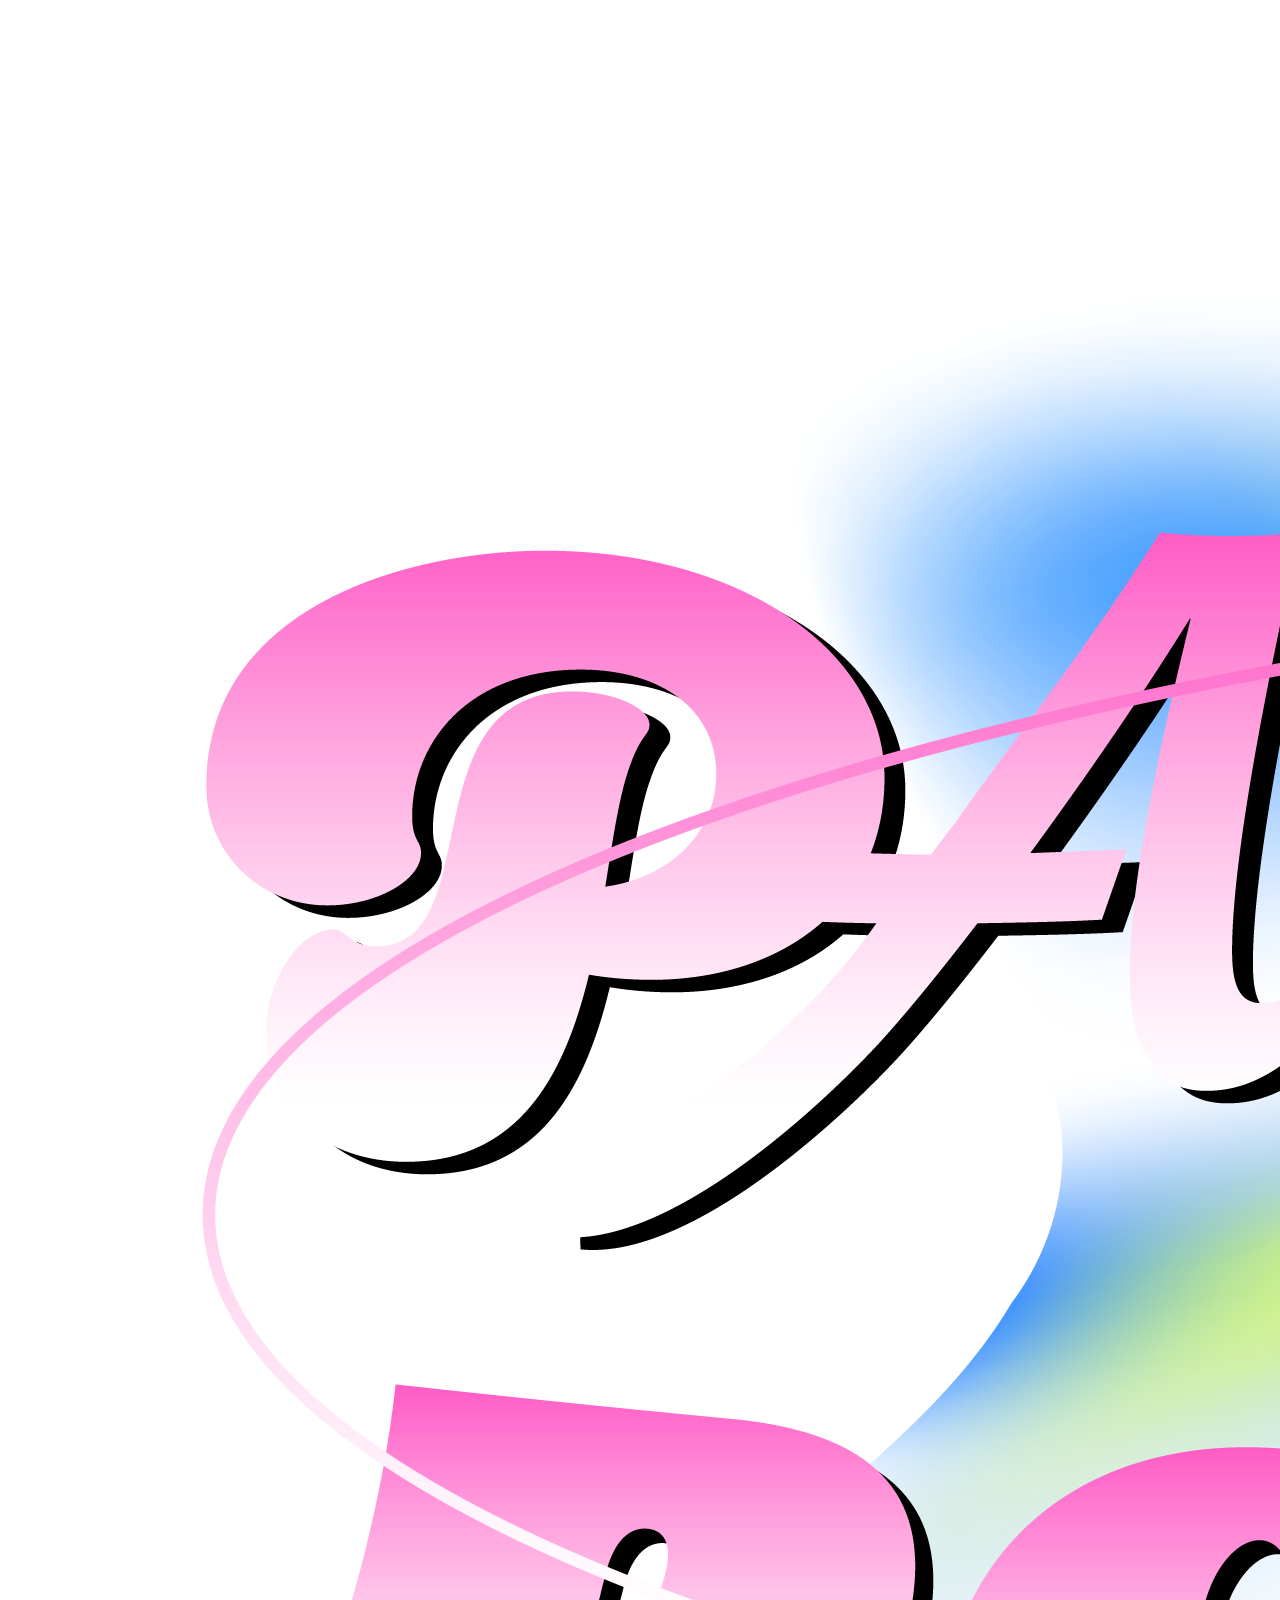
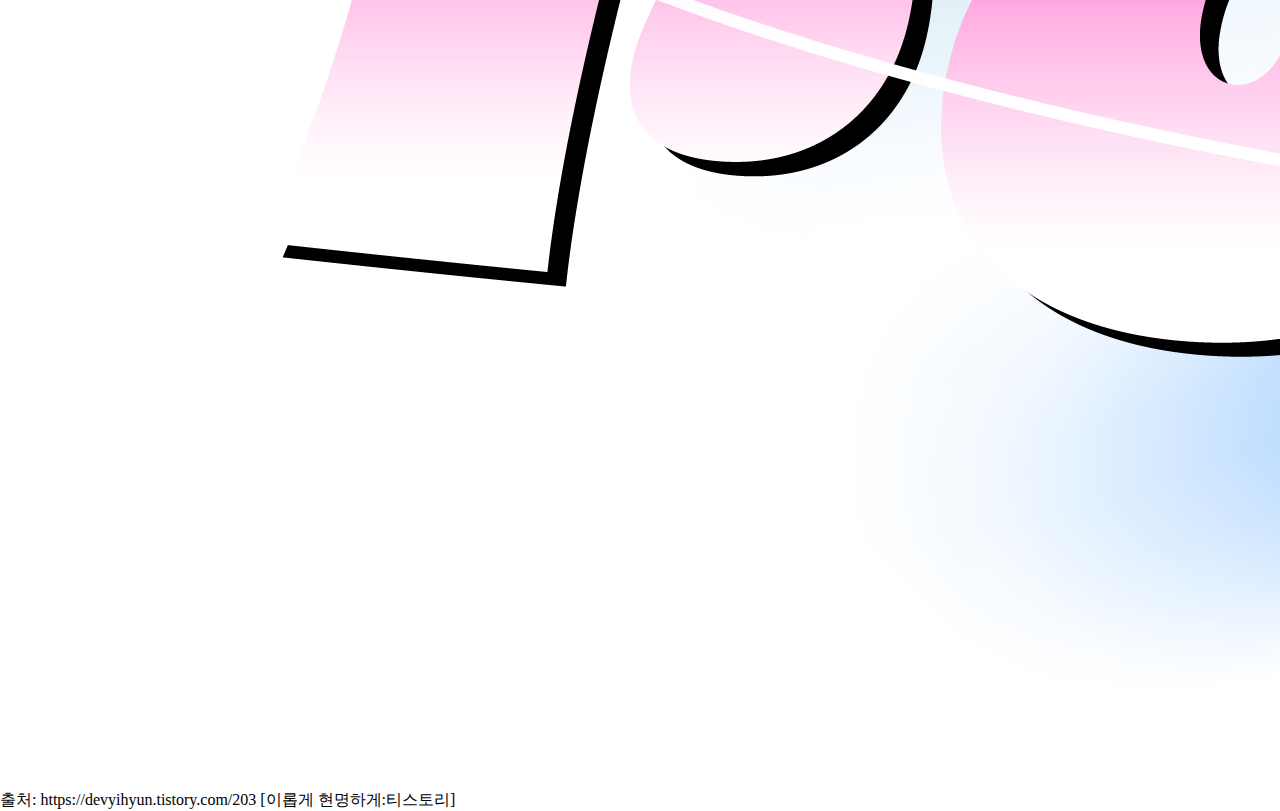
<file: index.html>
<!DOCTYPE html>  <!-- HTML5 문서임을 알려줌 -->

<html lang="en">
<head>
    <meta charset="utf-8">  <!-- 한글이 정상적으로 보이도록 설정 -->
    <meta name="viewport" content="width=device-width, initial-scale=1">  <!-- 모바일에서 콘텐츠 크기 최적화 -->
    <title>HTML 기본 템플릿</title>
    <link rel="stylesheet" type="text/css" href="index.css">
</head>
<body>
    
    <img src="mainlogo.png" class="logo">
</body>
</html>
출처: https://devyihyun.tistory.com/203 [이롭게 현명하게:티스토리]
</file>
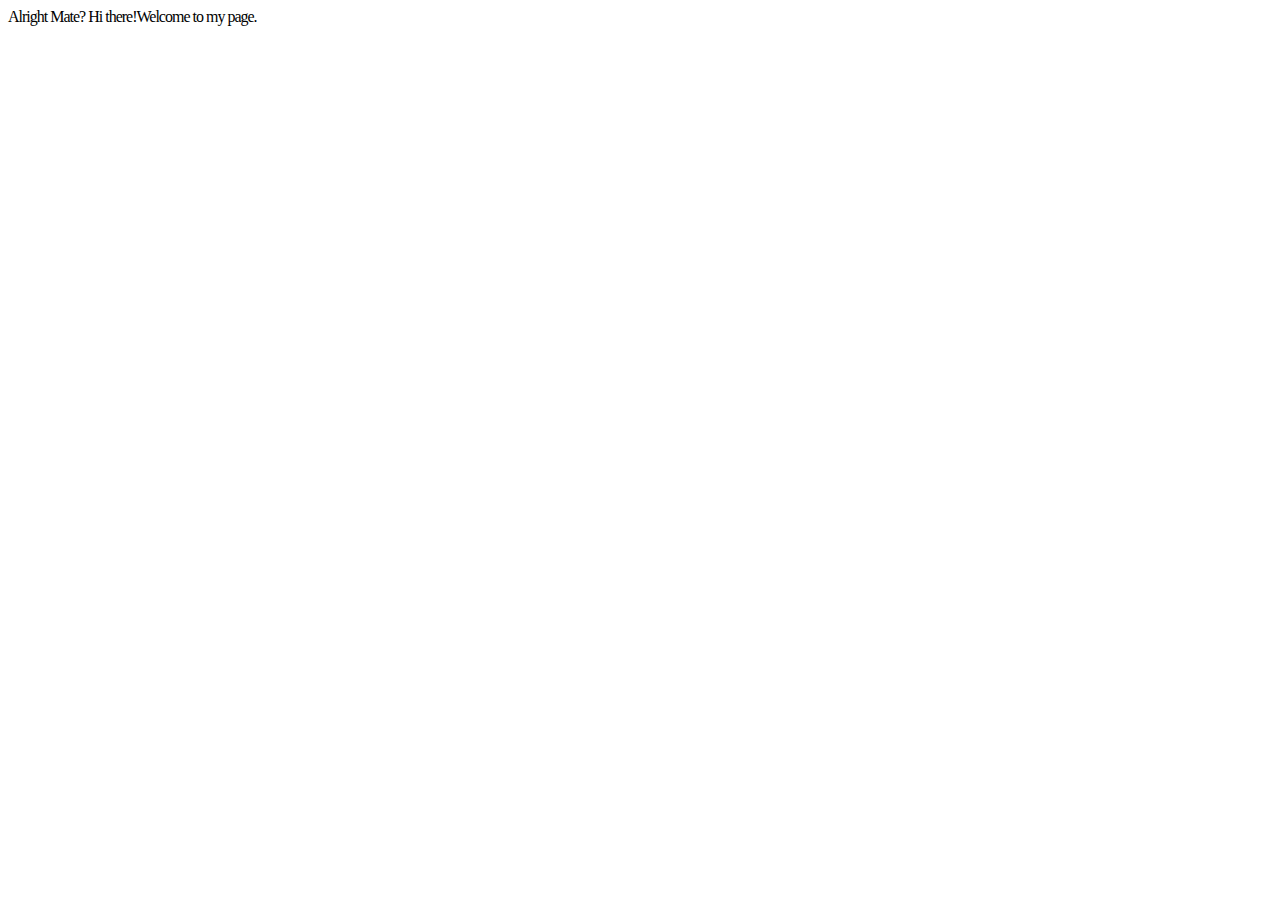
<file: f.html>
<!DOCTYPE html>  <!-- HTML5 문서임을 알려줌 -->
<html lang="en">
<head>
    <meta charset="utf-8">  <!-- 한글이 정상적으로 보이도록 설정 -->
    <meta name="viewport" content="width=device-width, initial-scale=1">  <!-- 모바일에서 콘텐츠 크기 최적화 -->
    <title>HTML 기본 템플릿</title>
    <link rel="stylesheet" type="text/css"   href="f.css">
</head>
<body>
  <div id="qwer">Alright Mate? Hi there!Welcome to my page. </div>
  
</body>
<!-- <style>@import url('https://cdn.jsdelivr.net/npm/galmuri@latest/dist/galmuri.css');</style> -->

</html>
</file>
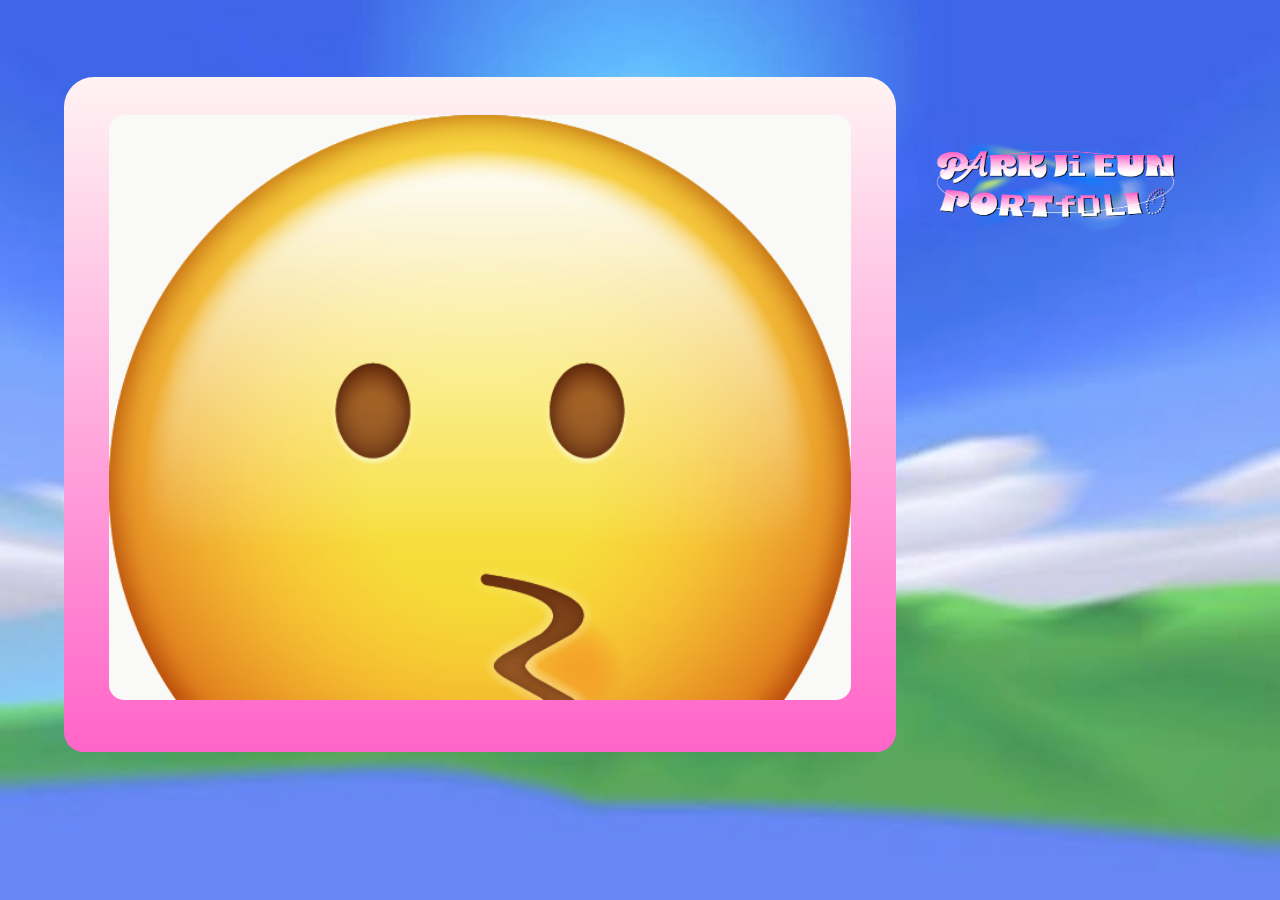
<file: feed - 복사본.html>
<!DOCTYPE html>  <!-- HTML5 문서임을 알려줌 -->
<html>
<head>
    <meta charset="utf-8">  <!-- 한글이 정상적으로 보이도록 설정 -->
    <meta name="viewport" content="width=device-width, initial-scale=1">  <!-- 모바일에서 콘텐츠 크기 최적화 -->
    <title>HTML 기본 템플릿</title>
    <link rel="stylesheet" type="text/css" href="feed - 복사본.css">
</head>
<body>
    <div class="con">
        <div class="contentbox">
  <div class="feedbox">
    <div class="scrollbox">
        <img src="Emotionless Kiss Emoji.png" class="box">
        <img src="Emotionless Kiss Emoji.png" class="box">
        
    </div>
        
</div>
<div class="right"><img src="mainlogo.png" class="logo"></div>

</div><img src="back.png" class="back">
</div>

</body>

</html>
</file>
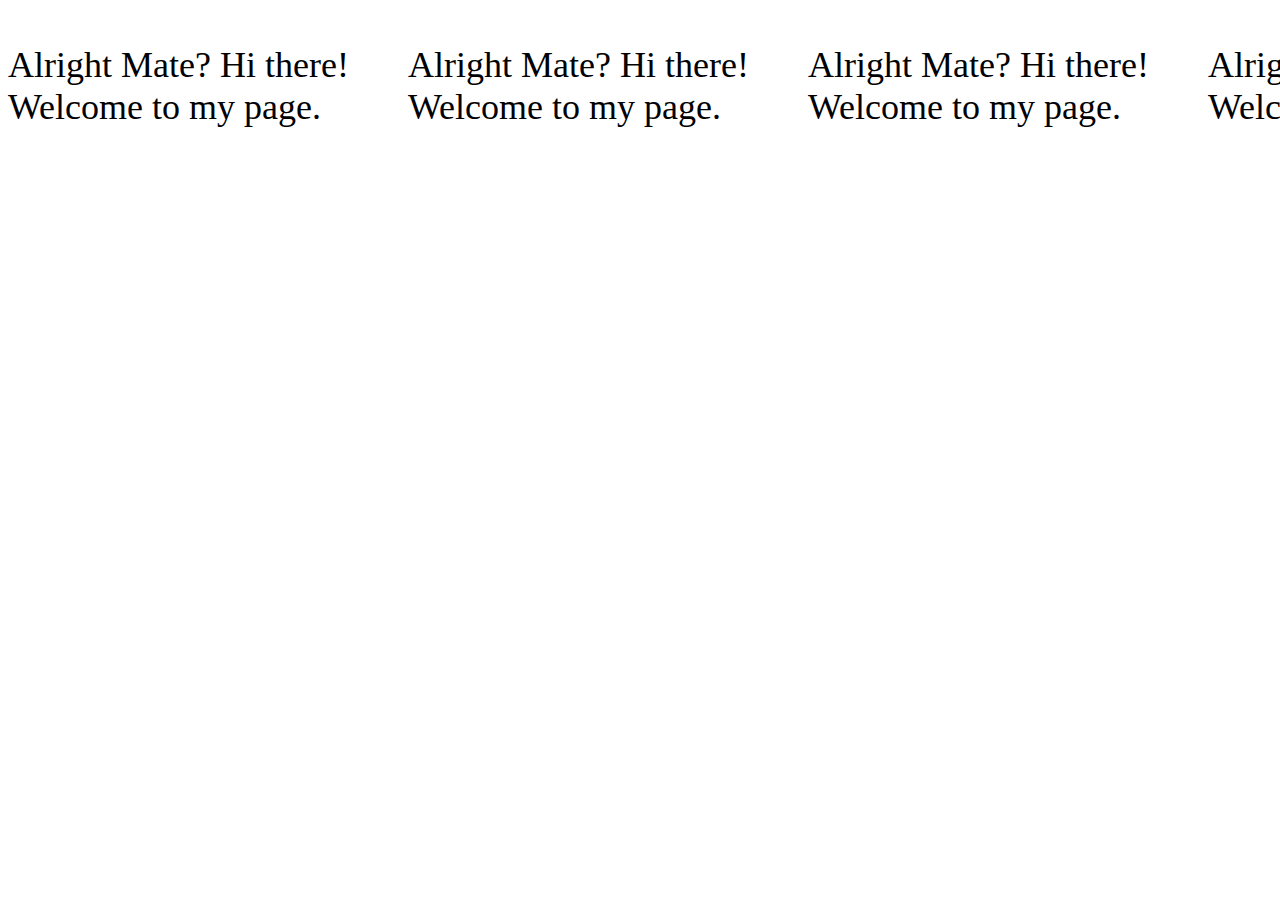
<file: flow.html>
<!DOCTYPE html>  <!-- HTML5 문서임을 알려줌 -->
<html>
<head>
    <meta charset="utf-8">  <!-- 한글이 정상적으로 보이도록 설정 -->
    <meta name="viewport" content="width=device-width, initial-scale=1">  <!-- 모바일에서 콘텐츠 크기 최적화 -->
    <title>HTML 기본 템플릿</title>
    <link rel="stylesheet" type="text/css" href="flow.css">
</head>
<body>

    <div class="container">
        <div class="track">
        <p>Alright Mate? Hi there! Welcome to my page.</p>
        <p>Alright Mate? Hi there! Welcome to my page.</p>
        <p>Alright Mate? Hi there! Welcome to my page.</p>
        <p>Alright Mate? Hi there! Welcome to my page.</p>
        <p>Alright Mate? Hi there! Welcome to my page.</p>
        <p>Alright Mate? Hi there! Welcome to my page.</p>
    </div>
    </div>

    

</body>

</html>
</file>
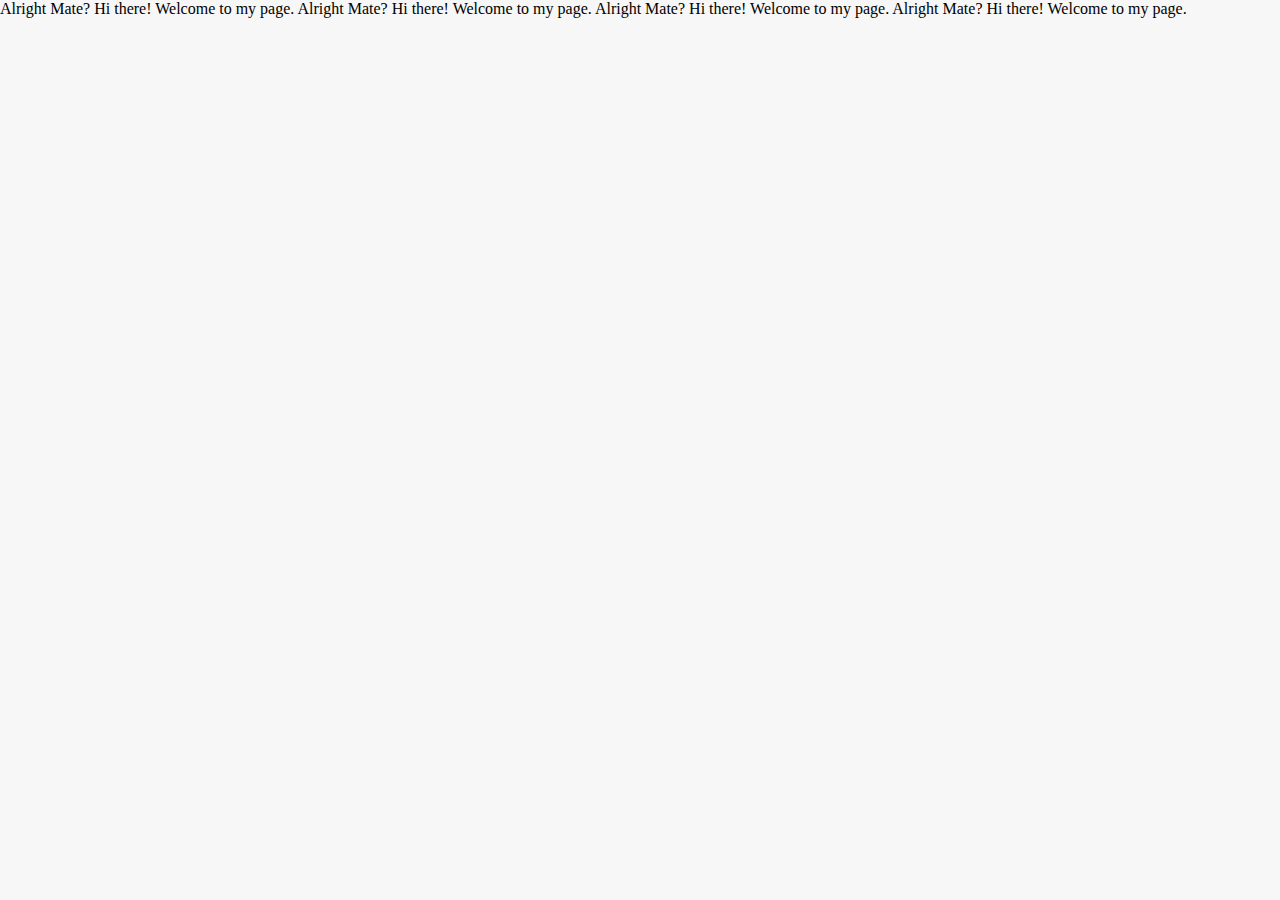
<file: index - 복사본 (2).html>
<!DOCTYPE html>  <!-- HTML5 문서임을 알려줌 -->
<html>
<head>
    <meta charset="utf-8">  <!-- 한글이 정상적으로 보이도록 설정 -->
    <meta name="viewport" content="width=device-width, initial-scale=1">  <!-- 모바일에서 콘텐츠 크기 최적화 -->
    <title>HTML 기본 템플릿</title>
    <link rel="stylesheet" type="text/css" href="index.css">
</head>
<body>
    <p style="font-family: 'Galmuri14';"></p>
    <div class="con">
        <!-- <div id="welcome">welcome to my page</div> -->
    <!-- <img src="mainlogo.png" class="logo"> -->
    <!-- <img src="대지 5.png" class=""> -->
    
        <!-- <img src="back.png" class="back"> -->
        <div class="container">
            <div class="track">
            <p id="mate"> Alright Mate? Hi there! Welcome to my page. Alright Mate? Hi there! Welcome to my page. Alright Mate? Hi there! Welcome to my page. Alright Mate? Hi there! Welcome to my page. </p>
            <!-- <p id="mate"> Alright Mate? Hi there! Welcome to my page. </p>
            <p id="mate"> Alright Mate? Hi there! Welcome to my page. </p>
            <p id="mate"> Alright Mate? Hi there! Welcome to my page. </p>
            <p id="mate"> Alright Mate? Hi there! Welcome to my page. </p> -->
            <!-- <p>Alright Mate? Hi there! Welcome to my page.</p>
            <p>Alright Mate? Hi there! Welcome to my page.</p>  -->
        </div>
    </div>
        </div>
   
    
</body>
<body style="background-color:#F7F7F7">
  </body>
</html>
</file>
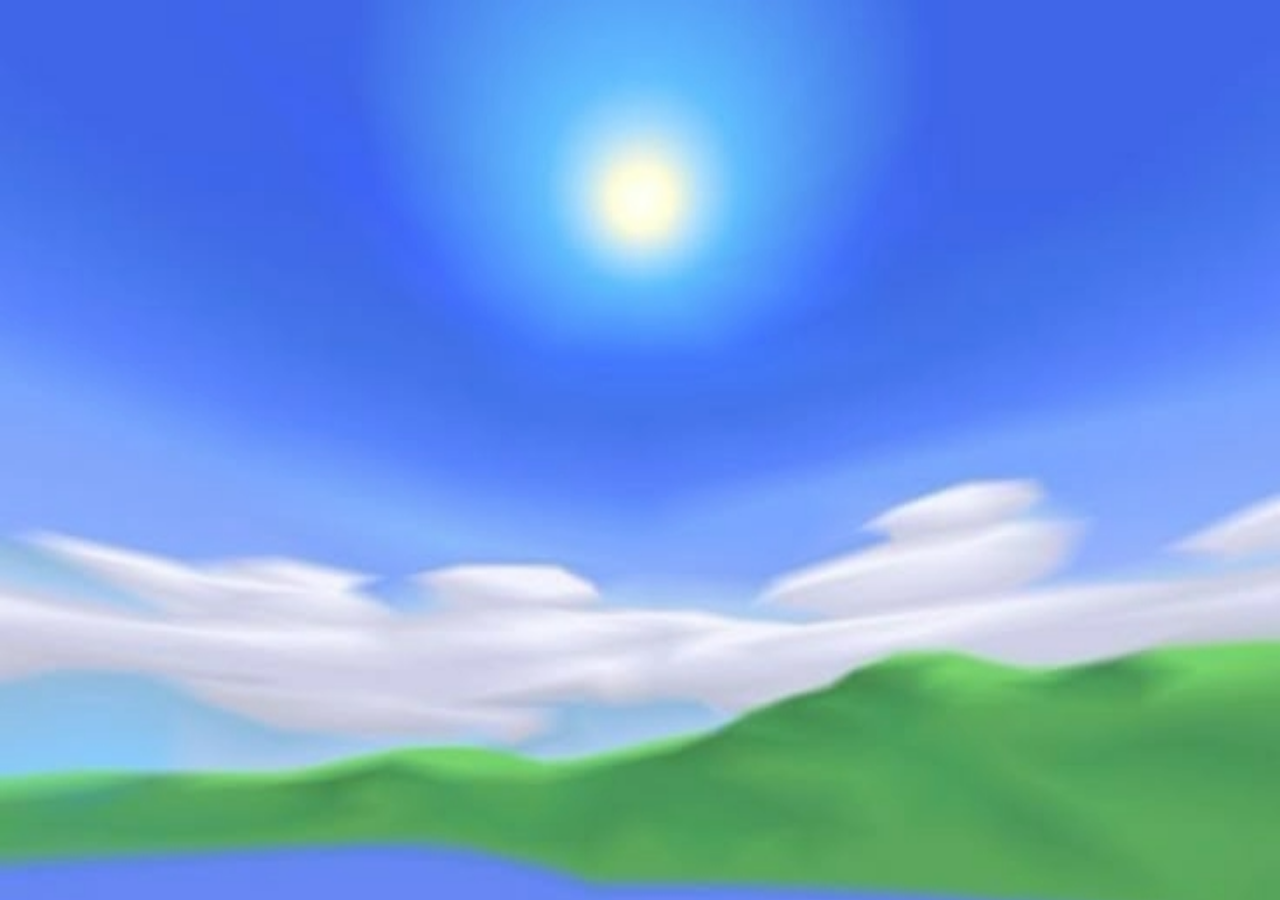
<file: index - 복사본.html>
<!DOCTYPE html>  <!-- HTML5 문서임을 알려줌 -->
<html>
<head>
    <meta charset="utf-8">  <!-- 한글이 정상적으로 보이도록 설정 -->
    <meta name="viewport" content="width=device-width, initial-scale=1">  <!-- 모바일에서 콘텐츠 크기 최적화 -->
    <title>HTML 기본 템플릿</title>
    <link rel="stylesheet" type="text/css" href="index.css">
</head>
<body>
    <div class="con">
        <div class="line"></div>
        <!-- <div id="welcome">welcome to my page</div> -->
    <img src="mainlogo.png" class="logo">

    
        <img src="back.png" class="back">
    </div>
</body>
<body style="background-color:#6887F4">
  </body>
</html>
</file>
<file: index.css>
*{
    list-style: none;
    border-collapse: collapse;
    text-decoration: none;
     margin: 0vw;
    padding: 0vw;
    
}

body, html {cursor: url(pinkcursor.cur), auto
}


@font-face {
    font-family: 'galmuri';
    src: url("Galmuri14.ttf");
    src: url('https://cdn.jsdelivr.net/npm/galmuri@latest/dist/galmuri.css');
    
}
@import url('https://cdn.jsdelivr.net/npm/galmuri@latest/dist/galmuri.css');

.back{
    width: 100vw;
    height: 110vh;
    display: flex;
    
  justify-content : center;
  position: absolute;
}

.con{
    width: 100vw;
    height: 100vh;
    display: flex;
  /* justify-content : center; */
  position:absolute;
  z-index: 2; 
  overflow:hidden;
  
}
.con2{
    
  width: 100vw;
  height: 100vh;
  display: flex;
justify-content : center;
align-items: center;

z-index: 1; 
overflow:hidden;
background-color: #6887F4;

}

.feed{
position: absolute;    
    width: 28vw;
    margin-left:61vw;
    margin-top: 28.28vw; 
    z-index: 3;
}
.feed:hover{
  transform: scale(102%);
  cursor: pointer;
  cursor: url(pinkstar.cur), auto;
  }
.mail{
  position: absolute;    
      width: 14.11vw;
      margin-left: 80vw;
      margin-top: 7.92vw; 
      z-index: 3;
  }
  /* .send{
    margin-left: 80vw;
      margin-top: 7.92vw; 
    width: 12vw;
    height: 12vw;
    font-size: 1vw;
    color: #ff0202;  
    background-color: rgb(117, 255, 135);
    z-index: 3;
  }
   */
  .mail:hover{
    transform: scale(102%);
    cursor: pointer;
    cursor: url(pinkstar.cur), auto;
    }

.info{
    position: absolute;    
        width: 15vw;
        margin-left: 6vw;
        margin-top: 20vw; 
        z-index: 3;
}

.info:hover{
  transform: scale(102%);
  cursor: pointer;
  cursor: url(pinkstar.cur), auto;
  }

/* .logo{
    width: 70vw;
    display: flex;
    margin-top: 7vw;
  justify-content : center;
  position: absolute;
  z-index: 3; 
} */
.flow-container{
    width: 100vw;
    height: 2.2vw;
    display: flex;
    position:absolute;
    background-color: #0E0D19;
    z-index: 3;
}
.flow-text {
  font-family: 'galmuri';
    display: flex;
    flex: 0 0 auto;
    white-space: nowrap;
    overflow: hidden;
    transition: 0s;
    /* font-size: 0.89vw;
    font-weight:bold;
    color: #F7F7F5; */
    margin-top: 0.47vw;
    z-index: 3;
    
}
/* .flow-text:hover {
  color: #000;
} */
.flow-text:hover .flow-wrap {
  animation-play-state: paused;
  cursor: pointer;
  cursor: url(pinkstar.cur), auto;
}
.flow-wrap {
  animation: textLoop 25s linear infinite;
  padding-right: 0.52vw;
  /* font-family: 'galmuri'; */
  width: 22.29vw;
  height: 1.25vw;
}

@keyframes textLoop {
  0% {
    -webkit-transform: translate3d(0, 0, 0);
    transform: translate3d(0, 0, 0);
  }
  100% {
    -webkit-transform: translate3d(-100%, 0, 0);
    transform: translate3d(-100%, 0, 0);
  }
}

@media (max-width: 767px) {
    
  .info{
    width: 33vw;
    margin-top: 59vw;
    margin-left: 6vw;
}
.mail{
  width: 37vw;
  margin-top: 24vw;
  margin-left: 58vw;
  
}
.feed{
width: 63vw;
margin-top: 128vw;
margin-left: 29vw;

}

.back{
  width: 255vw;
  height: 100vh;
  display: flex;
justify-content: center;
align-items: center;
}
.flow-container{
  width: 100vw;
  height: 8.96vw;
  display: flex;
  position:absolute;
  background-color: #0E0D19;
}
.flow-wrap {
margin-top: 2.39vw;
width: 76.12vw;
height: 4.23vw;
}
}

@media (min-width:768px) and (max-width:1024px) {
    
    .info{
        width: 27vw;
        margin-top: 37.21vw;
        margin-left: 6.2vw;
    }
    .mail{
      width: 24.8vw;
      margin-top: 14.45vw;
      margin-left: 69.24vw;
      
  }
  .feed{
    width: 50.49vw;
    margin-top: 82vw;
    margin-left: 39.2vw;
    
}

.back{
  width: 210vw;
  height: 100vh;
  justify-content : center;
}
    .flow-container{
      width: 100vw;
      height: 4.1vw;
      display: flex;
      position:absolute;
      background-color: #0E0D19;
  }
  .flow-wrap {
  margin-top: 0.55vw;
    width: 41.21vw;
    height: 2.34vw;
  }
}
</file>
<file: f.css>
* {
    box-sizing: border-box;
    letter-spacing: -1px;
    vertical-align: middle;
    
}

img {
    margin: auto;
    width: 13vw;
    
    display: flex;
    justify-content : center;
    
    position: absolute;
}
.parents {
    z-index: 4;
    margin-bottom: 5px;
    width: 58.2vw;
    height: 14vw;
    background:linear-gradient(#ffa5a5, #a3ff99);
    align-items: center;
display: flex;
justify-content : center;
flex-direction: column;

  }
</file>
<file: feed - 복사본.css>
*{
    list-style: none;
    border-collapse: collapse;
    text-decoration: none;
     margin: 0vw;
    padding: 0vw;
    
}
.con{
    
    width: 100vw;
    height: 100vh;
    display: flex;
  /* justify-content : center; */
  position:relative;
  z-index: 1; 
  overflow:hidden;
}


.feedbox{
    width: 65vw;
    height: 75vh;
    background:linear-gradient(#fff3f3, #FF64C8);
    z-index: 4; 
    display: flex;
    justify-content : center;
    /* margin-top: 8vw; */
    /* margin-left: 5%; */
    overflow: hidden;
    position: absolute;
    border-radius: 30px 30px 20px 20px;
    /* margin-left: 5vw; */
    /* position:relative; */
    }

    .scrollbox{
        overflow: scroll;
        width: 58vw;
        height: 65vh;
        background: rgb(249, 249, 247);
        z-index: 4; 
        display: flex;
        position: absolute;
        /* justify-content : center; */
        flex-direction : column;
        margin-top: 3vw;
        margin-left: 1vw;
        margin-right: 1vw;
        border-radius: 1.2vw;
        }


    .back{
        width: 100vw;
        height: 100vh;
        display: flex;
        
      justify-content : center;
      position: relative;
    }
    

    .logo{
        width: 20vw;
        z-index: 5; 
        position: fixed;
        display: flex;
        /* margin-left: 20vw; */
        justify-content : center;
        /* bottom: 0px; */
        margin-top: 50px;
        /* background-color: blue; */
    }

    .right{
        width: 25vw;
        height: 75vh;
        /* background: beige; */
        z-index: 4; 
        display: flex;
        justify-content : center;
        /* margin-top: 8vw; */
        right: 0px;
        
        
        overflow: hidden;
        position: absolute;
        border-radius: 30px 30px 20px 20px;
        /* margin-left: 5vw; */
        /* position:relative; */
        }
 .contentbox{
            width: 90%;
            /* background: rgb(255, 255, 120); */
        
    height: 75vh;

    z-index: 4; 
    display: flex;
    
    margin-top: 6vw;
    margin-left: 5%;
    
    position: absolute;
        }
</file>
<file: flow.css>
@keyframes scroll-animation{
    0%{
      left: 0;
    }
    100%{
      left: -400px; /* 텍스트 width와 동일 */
    }
  }
  .scroll-text{
    width: 100%;
    overflow: hidden;
  }
  .track{
    position: relative;
    width: 2800px;
    animation: scroll-animation 5s linear infinite;
    
  }
  .track p{
    float: left;
    width: 400px;
    font-size: 36px;
    
  }
  @font-face {
    font-family: 'lato';
    src: url("Lato-BlackItalic.ttf");
}
</file>
